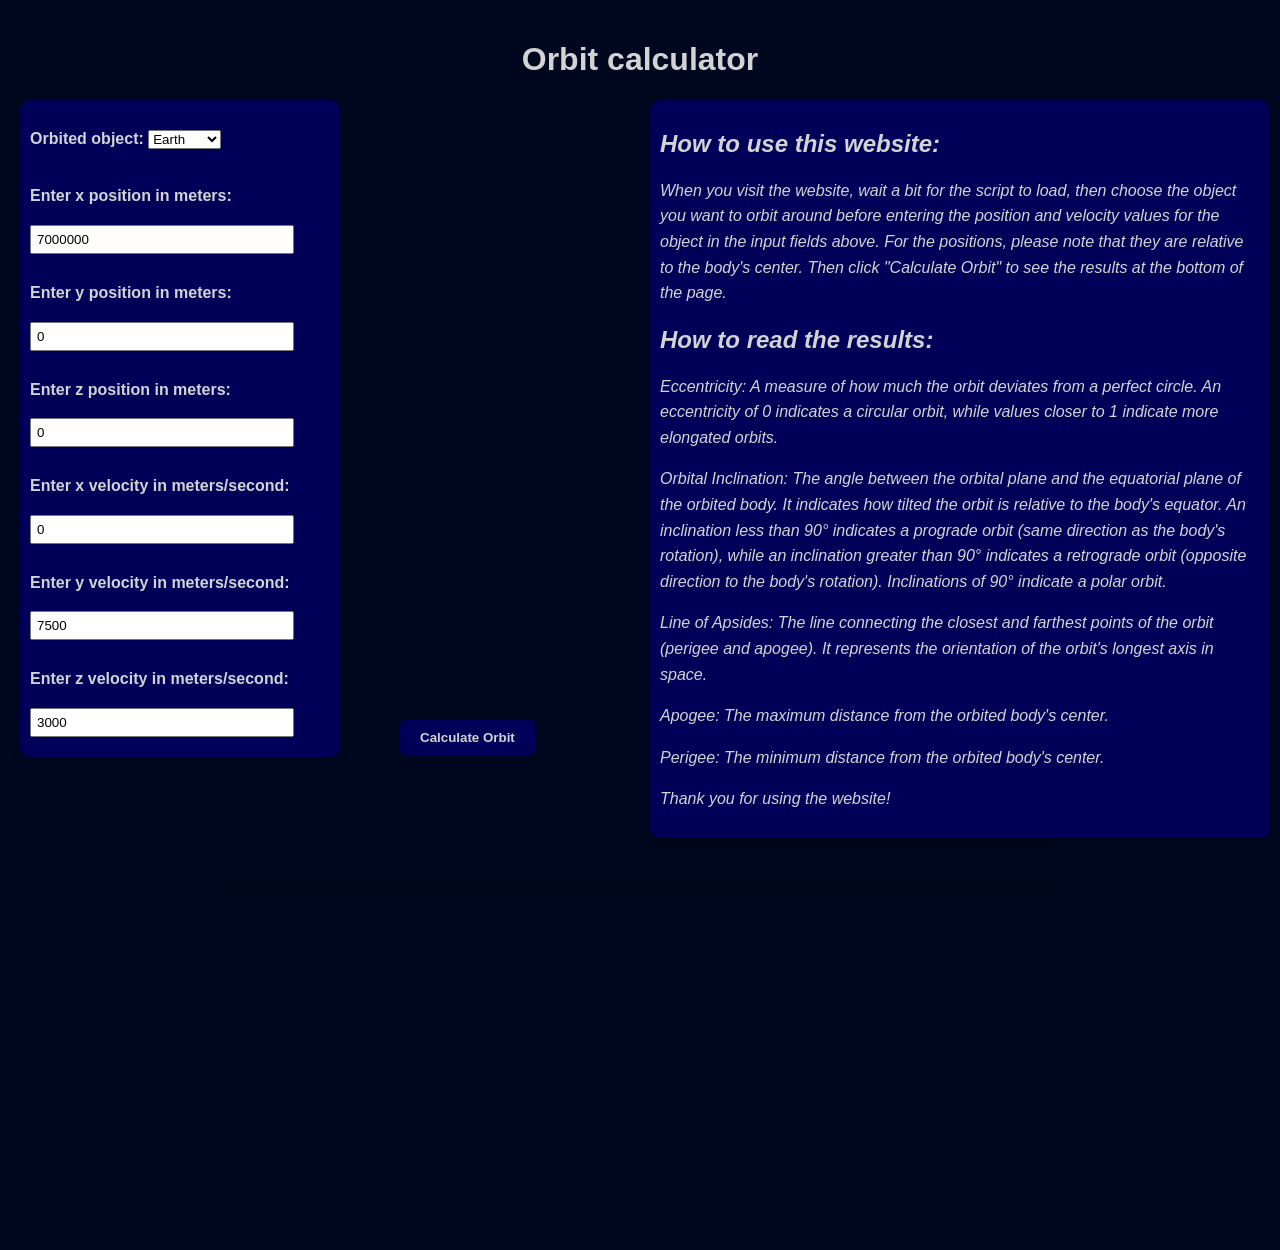
<file: index.html>
<!DOCTYPE html>
<html lang="en">
<head>
    <meta charset="UTF-8">
    <meta name="viewport" content="width=device-width, initial-scale=1.0">
    <title>Orbit Calculator</title>
    <link rel="stylesheet" href="style.css">
    <script type="module" src="https://pyscript.net/releases/2024.1.1/core.js"></script>
      
</head>
<body>
    <h1>Orbit calculator</h1>
    <div id="How">
        <h2>How to use this website:</h2>
        <p>
            When you visit the website, wait a bit for the script to load, then choose the object you want to orbit around before entering the position and velocity values for the object in the input fields above. For the positions, please note that they are relative to the body's center. Then click "Calculate Orbit" to see the results at the bottom of the page.

        </p>
        <h2>How to read the results:</h2>
        <p>
            Eccentricity: A measure of how much the orbit deviates from a perfect circle. An eccentricity of 0 indicates a circular orbit, while values closer to 1 indicate more elongated orbits.
        </p>
        <p>
            Orbital Inclination: The angle between the orbital plane and the equatorial plane of the orbited body. It indicates how tilted the orbit is relative to the body's equator. An inclination less than 90° indicates a prograde orbit (same direction as the body's rotation), while an inclination greater than 90° indicates a retrograde orbit (opposite direction to the body's rotation).
            Inclinations of 90° indicate a polar orbit.
        </p>
        <p>
            Line of Apsides: The line connecting the closest and farthest points of the orbit (perigee and apogee). It represents the orientation of the orbit's longest axis in space.
        </p>
        <p>
            Apogee: The maximum distance from the orbited body's center.
        </p>
        <p>
            Perigee: The minimum distance from the orbited body's center.
        </p>
        <p>Thank you for using the website!</p>
    </div>
    <div id="input-container">
        <p id="Instruction">Orbited object: 
        <select id="Orbited_objects" name="objects">
            <option value="5.972e24" data-ra="6371">Earth</option>
            <option value="7.342e22" data-ra="1737">Moon</option>
            <option value="1.989e30" data-ra="696340">Sun</option>
            <option value="3.301e23" data-ra="2439">Mercury</option>
            <option value="4.867e24" data-ra="6051">Venus</option>
            <option value="6.39e23" data-ra="3389">Mars</option>
            <option value="1.898e27" data-ra="69911">Jupiter</option>
            <option value="5.683e26" data-ra="58232">Saturn</option>
            <option value="8.681e25" data-ra="25362">Uranus</option>
            <option value="1.024e26" data-ra="24622">Neptune</option>
            <option value="1.303e22" data-ra="1188">Pluto</option>
        </select>
        </p>
        <input type="number" id="custom_mass" placeholder="Enter mass in kg" >
        <input type="number" id="custom_radius" placeholder="Enter radius in kilometers" >
        <p id="Instruction">Enter x position in meters:</p>
        <input type="number" id="x_position" placeholder="Enter x position in meters" value="7000000">
    
        <p id="Instruction">Enter y position in meters:</p>
        <input type="number" id="y_position" placeholder="Enter y position in meters" value="0">
    
        <p id="Instruction">Enter z position in meters:</p>
        <input type="number" id="z_position" placeholder="Enter z position in meters" value="0">
    
        <p id="Instruction">Enter x velocity in meters/second:</p>
        <input type="number" id="x_velocity" placeholder="Enter x velocity in meters/second" value="0">
    
        <p id="Instruction">Enter y velocity in meters/second:</p>
        <input type="number" id="y_velocity" placeholder="Enter y velocity in meters/second" value="7500">
    
        <p id="Instruction">Enter z velocity in meters/second:</p>
        <input type="number" id="z_velocity" placeholder="Enter z velocity in meters/second" value="3000">
    </div>
    <div id="output">

    </div>

    <div id="output-image">

    </div>
    <div id="footer">
        
    </div>

    
    <button id="calculateButton" py-click="calculation" onclick="Click()">Calculate Orbit</button>
    
    
    <script>
        const delay = (ms) => new Promise(resolve => setTimeout(resolve, ms));
        const calculateButton = document.getElementById("calculateButton");
        const outputDiv = document.getElementById("output");
        const outputImageDiv = document.getElementById("output-image");
        const footerDiv = document.getElementById("footer");
        const orbitedObjectsSelect = document.getElementById("Orbited_objects");
        const customMassInput = document.getElementById("custom_mass");
        const customRadiusInput = document.getElementById("custom_radius");

        if (orbitedObjectsSelect.value === "custom") {
            customMassInput.style.display = "block";
            customRadiusInput.style.display = "block";
        } else {
            customMassInput.style.display = "none";
            customRadiusInput.style.display = "none";
        }

        async function Click() {
            outputDiv.classList.add("clicked_output");
            outputImageDiv.classList.add("clicked_output_image");
            footerDiv.classList.add("clicked_footer");
            await delay(1);
            outputDiv.scrollIntoView({ behavior: 'smooth' });   
        }
        
    </script>


    <script type="py" config='{"packages": ["matplotlib", "numpy"]}'>
       
        from pyscript import document, display
        import matplotlib.pyplot as plt    
        import numpy as np
        from js import document



        def calculation(event):

            # ==========================================
            # 1. DOM SELECTORS & DATA EXTRACTION
            # ==========================================
            position_x = float(document.querySelector("#x_position").value)
            position_y = float(document.querySelector("#y_position").value)
            position_z = float(document.querySelector("#z_position").value)

            velocity_x = float(document.querySelector("#x_velocity").value)
            velocity_y = float(document.querySelector("#y_velocity").value)
            velocity_z = float(document.querySelector("#z_velocity").value)

            output_div = document.querySelector("#output")
            footer_div = document.querySelector("#footer")
            output_image_div = document.querySelector("#output-image")

            # Clear previous UI results
            output_div.innerHTML = ""
            footer_div.innerHTML = ""
            output_image_div.innerHTML = ""

            # ==========================================
            # 2. PHYSICAL CONSTANTS & CORE ARRAYS
            # ==========================================
            m = 1              # Object mass (kg)
            G = 6.67430e-11    # Gravitational constant (m^3 kg^-1 s^-2)
            M = float(document.querySelector("#Orbited_objects").value)  # Mass of the orbited object (kg)

            if M == 5.972e24:
                R = 6371  # Default Earth radius in kilometers
                atmos= 100000  # Kármán line altitude in meters
            elif M == 7.342e22:
                R = 1737  # Default Moon radius in kilometers
                atmos= 0  # No significant atmosphere for the Moon
            elif M == 1.989e30:
                R = 696340  # Default Sun radius in kilometers
                atmos= 0  # No significant atmosphere for the Sun
            elif M == 3.301e23:
                R = 2439  # Default Mercury radius in kilometers
                atmos= 0  # No significant atmosphere for Mercury
            elif M == 4.867e24:
                R = 6051  # Default Venus radius in kilometers
                atmos= 250000  # Kármán line altitude in meters
            elif M == 6.39e23:
                R = 3389  # Default Mars radius in kilometers
                atmos= 125000  # Kármán line altitude in meters
            elif M == 1.898e27:
                R = 69911  # Default Jupiter radius in kilometers
                atmos= 0  # No significant atmosphere for Jupiter
            elif M == 5.683e26:
                R = 58232  # Default Saturn radius in kilometers
                atmos= 0  # No significant atmosphere for Saturn
            elif M == 8.681e25:
                R = 25362  # Default Uranus radius in kilometers
                atmos= 0  # No significant atmosphere for Uranus
            elif M == 1.024e26:
                R = 24622  # Default Neptune radius in kilometers
                atmos= 0  # No significant atmosphere for Neptune
            elif M == 1.303e22:
                R = 1188  # Default Pluto radius in kilometers
                atmos= 100000  # Kármán line altitude in meters
            
            




            position_vector = np.array([position_x, position_y, position_z])
            velocity_vector = np.array([velocity_x, velocity_y, velocity_z])

            r_norm = np.linalg.norm(position_vector)
            v_norm = np.linalg.norm(velocity_vector)

            perigee_above=0

            # ==========================================
            # 3. ORBITAL MECHANICS MATH CALCULATIONS
            # ==========================================
            # Fundamental Vectors & Elements
            orbit_energy = 0.5 * m * (v_norm ** 2) - ((G * m * M) / r_norm)
            specific_angular_momentum = np.cross(position_vector, velocity_vector)
            h_norm = np.linalg.norm(specific_angular_momentum)

            eccen_vector = np.cross(velocity_vector, specific_angular_momentum) / (G * M) - (m * position_vector / r_norm)
            eccen_horizontal = np.array([eccen_vector[0], eccen_vector[1], 0])
            eccentricity = np.linalg.norm(eccen_vector)

            orbital_inclination = np.dot(specific_angular_momentum, [0, 0, 1]) / h_norm
            orb = np.arccos(orbital_inclination)

            # Apogee and Perigee
            apogee = (h_norm ** 2 / (G * M)) / (1 - eccentricity)
            perigee = (h_norm ** 2 / (G * M)) / (1 + eccentricity)
            semi_major_axis = (apogee + perigee) / 2
            cos_anomaly = (h_norm ** 2 / (G * M * r_norm) - 1) / eccentricity

        

            # Orbit Profile Generation
            theta = np.linspace(0, 2 * np.pi, 10000)
            r_orbit = (h_norm ** 2 / (G * M)) / (1 + eccentricity * np.cos(theta))

            x = (r_orbit * np.cos(theta)) / 1000
            y = (r_orbit * np.sin(theta)) / 1000

            # Earth Boundaries Profile
            x_earth = R * np.cos(theta)
            y_earth = R * np.sin(theta)
            x_karman = (R + 100) * np.cos(theta)
            y_karman = (R + 100) * np.sin(theta)

            # Inclination Projection Axis Line
            x_line = np.linspace(-10000, 10000, 1000)
            y_line = np.abs(np.tan(orb)) * x_line
            
            
            # Apsides projection line
            x_apsides = np.linspace(-apogee/1000, perigee/1000, 1000)
            y_apsides = eccen_vector[2] / np.linalg.norm(eccen_horizontal) * x_apsides

            orbit_period= 2 * np.pi * np.sqrt(semi_major_axis ** 3 / (G * M))


            # ==========================================
            # 4. EXCEPTION & WARNING HANDLING
            # ==========================================
            perigee_text = ""
            if 0 <= perigee < (R * 1000 + atmos):
                if perigee < R * 1000:
                    perigee_text = "Warning: Perigee is below the orbited body's surface. The object will collide with the body."
                elif perigee < (R * 1000 + atmos) and perigee > 0 and atmos != 0:
                    perigee_text = "Warning: Perigee is below the Kármán line (100 km). The object will enter the body's atmosphere."

            if perigee < 0 or apogee < 0:
                perigee_text = "Warning: The orbit is not valid. The object will escape the orbited body's gravity."

            # ==========================================
            # 5. DYNAMIC UI RENDERING (HTML)
            # ==========================================
            stats_text = f"""
            <b>--- Orbit Calculation results ---</b><br>
            Eccentricity: {eccentricity:.4f}<br>
            Orbital Inclination: {np.abs(np.degrees(orb)):.2f}°<br>
            Line of Apsides angle: {np.degrees(np.arctan2(eccen_vector[2], np.linalg.norm(eccen_horizontal))):.2f}°<br>
            Apogee: {apogee/1000:.2f} km<br>
            Perigee: {perigee/1000:.2f} km<br>
            Semi-Major Axis(apogee to perigee): {semi_major_axis/1000:.2f} km<br>
            Orbital Period: {orbit_period / 3600:.2f} hours ({orbit_period / 86400:.2f} days)<br>
            {perigee_text}
            """
            output_div.innerHTML = stats_text.strip()

            footer_text = """
            The blue line represents the orbited body's surface.<br>
            The red line represents the object's orbit.<br>
            The dashed cyan line represents the Kármán Line — the boundary between the body's atmosphere and outer space.<br>
            The dashed green line represents the body's equatorial plane.<br><br>
            <i>The result is an approximation and does not account for influences from other bodies, aerodynamic drag, and other perturbations.</i>
            """
            footer_div.innerHTML = footer_text.strip()

            # ==========================================
            # 6. VISUAL PLOTTING LAYER (MATPLOTLIB)
            # ==========================================
            fig, ax = plt.subplots(3, 1, figsize=(10, 10), constrained_layout=True)

            # Top Plot: Orbit Path Map
            ax[0].plot(x, y, color="red", label="Orbit")
            ax[0].plot(x_earth, y_earth, color="blue", label="Orbited Body")
            ax[0].plot(x_karman, y_karman, color="cyan", linestyle="--", label="Kármán line (100 km)")
            ax[0].set_title('Orbit Path')
            ax[0].set_xlabel('X (km)')
            ax[0].set_ylabel('Y (km)')
            ax[0].set_aspect('equal', adjustable='datalim')
            ax[0].grid(True)

            # Direction Overlay Info Box
            if orbital_inclination > 0:
                ax[0].text(0, 0, "Prograde Orbit", fontsize=8, ha='center', weight='bold')
            elif orbital_inclination < 0:
                ax[0].text(0, 0, "Retrograde Orbit", fontsize=8, ha='center', weight='bold')
            else:
                ax[0].text(0, 0, "Equatorial Orbit", fontsize=8, ha='center', weight='bold')

            # Middle Plot: Inclination Angle Plane Cross-Section
            ax[1].plot(x_earth, y_earth, color="blue")
            ax[1].plot(x_line, y_line, color="red")
            ax[1].axhline(y=0, color="green", linestyle="--")
            ax[1].set_title('Inclination Plane')
            ax[1].set_xlabel('X (km)')
            ax[1].set_ylabel('Y (km)')
            ax[1].set_aspect('equal', adjustable='datalim')
            ax[1].grid(True)

            # Bottom Plot: Eccentricity Vector
            ax[2].plot(x_earth, y_earth, color="blue")
            ax[2].plot(x_apsides, y_apsides, color="red", label="Line of Apsides")
            ax[2].set_title('Line of Apsides Projection')
            ax[2].set_xlabel('X (km)')
            ax[2].set_ylabel('Y (km)')
            ax[2].axhline(y=0, color="green", linestyle="--")
            ax[2].set_aspect('equal', adjustable='datalim')
            ax[2].grid(True)
            # Display Render to PyScript UI Wrapper
            display(fig, target="output-image")
        
           
            
    </script>
</body>
</html>
</file>
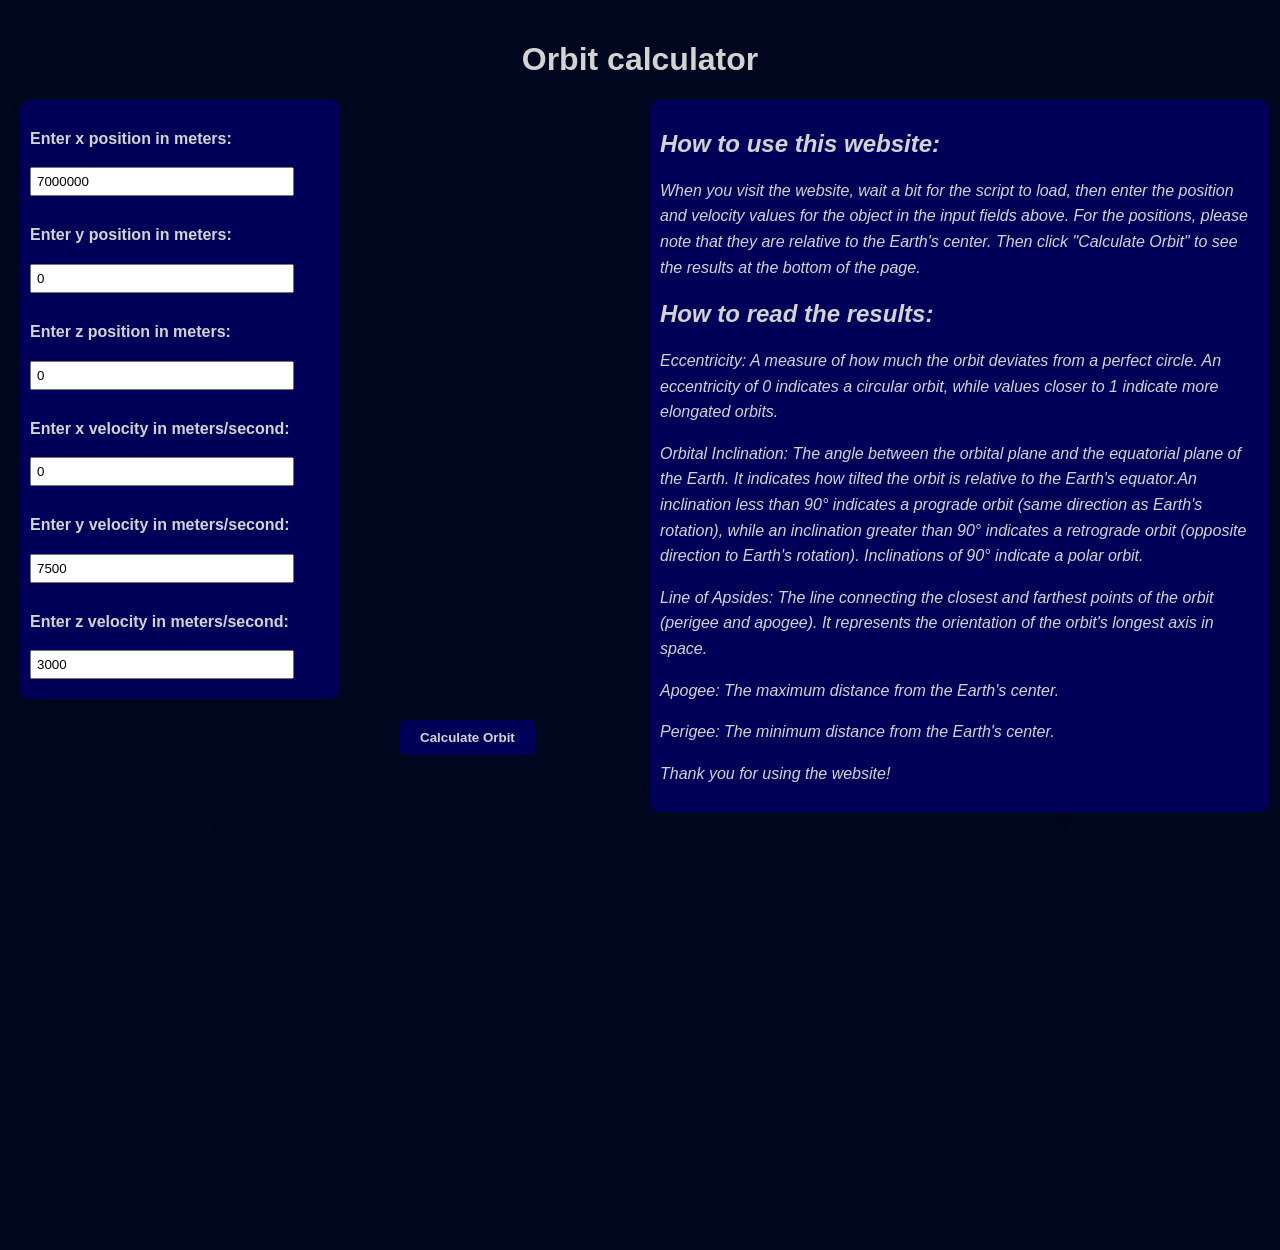
<file: Website_interface.html>
<!DOCTYPE html>
<html lang="en">
<head>
    <meta charset="UTF-8">
    <meta name="viewport" content="width=device-width, initial-scale=1.0">
    <title>Orbit Calculator</title>
    <link rel="stylesheet" href="style.css">
    <script type="module" src="https://pyscript.net/releases/2024.1.1/core.js"></script>
      
</head>
<body>
    <h1>Orbit calculator</h1>
    <div id="How">
        <h2>How to use this website:</h2>
        <p>
            When you visit the website, wait a bit for the script to load, then enter the position and velocity values for the object in the input fields above. For the positions, please note that they are relative to the Earth's center. Then click "Calculate Orbit" to see the results at the bottom of the page.

        </p>
        <h2>How to read the results:</h2>
        <p>
            Eccentricity: A measure of how much the orbit deviates from a perfect circle. An eccentricity of 0 indicates a circular orbit, while values closer to 1 indicate more elongated orbits.
        </p>
        <p>
            Orbital Inclination: The angle between the orbital plane and the equatorial plane of the Earth. It indicates how tilted the orbit is relative to the Earth's equator.An inclination less than 90° indicates a prograde orbit (same direction as Earth's rotation), while an inclination greater than 90° indicates a retrograde orbit (opposite direction to Earth's rotation).
            Inclinations of 90° indicate a polar orbit.
        </p>
        <p>
            Line of Apsides: The line connecting the closest and farthest points of the orbit (perigee and apogee). It represents the orientation of the orbit's longest axis in space.
        </p>
        <p>
            Apogee: The maximum distance from the Earth's center.
        </p>
        <p>
            Perigee: The minimum distance from the Earth's center.
        </p>
        <p>Thank you for using the website!</p>
    </div>
    <div id="input-container">
        <p id="Instruction">Enter x position in meters:</p>
        <input type="number" id="x_position" placeholder="Enter x position in meters" value="7000000">
    
        <p id="Instruction">Enter y position in meters:</p>
        <input type="number" id="y_position" placeholder="Enter y position in meters" value="0">
    
        <p id="Instruction">Enter z position in meters:</p>
        <input type="number" id="z_position" placeholder="Enter z position in meters" value="0">
    
        <p id="Instruction">Enter x velocity in meters/second:</p>
        <input type="number" id="x_velocity" placeholder="Enter x velocity in meters/second" value="0">
    
        <p id="Instruction">Enter y velocity in meters/second:</p>
        <input type="number" id="y_velocity" placeholder="Enter y velocity in meters/second" value="7500">
    
        <p id="Instruction">Enter z velocity in meters/second:</p>
        <input type="number" id="z_velocity" placeholder="Enter z velocity in meters/second" value="3000">
    </div>
    <div id="output">

    </div>

    <div id="output-image">

    </div>
    <div id="footer">
        
    </div>

    
    <button id="calculateButton" py-click="calculation" onclick="Click()">Calculate Orbit</button>
    
    
    <script>
        const delay = (ms) => new Promise(resolve => setTimeout(resolve, ms));
        const calculateButton = document.getElementById("calculateButton");
        const outputDiv = document.getElementById("output");
        const outputImageDiv = document.getElementById("output-image");
        const footerDiv = document.getElementById("footer");
        async function Click() {
            outputDiv.classList.add("clicked_output");
            outputImageDiv.classList.add("clicked_output_image");
            footerDiv.classList.add("clicked_footer");
            await delay(1);
            outputDiv.scrollIntoView({ behavior: 'smooth' });   
        }

    </script>


    <script type="py" config='{"packages": ["matplotlib", "numpy"]}'>
       
        from pyscript import document, display
        import matplotlib.pyplot as plt    
        import numpy as np



        def calculation(event):

            # ==========================================
            # 1. DOM SELECTORS & DATA EXTRACTION
            # ==========================================
            position_x = float(document.querySelector("#x_position").value)
            position_y = float(document.querySelector("#y_position").value)
            position_z = float(document.querySelector("#z_position").value)

            velocity_x = float(document.querySelector("#x_velocity").value)
            velocity_y = float(document.querySelector("#y_velocity").value)
            velocity_z = float(document.querySelector("#z_velocity").value)

            output_div = document.querySelector("#output")
            footer_div = document.querySelector("#footer")
            output_image_div = document.querySelector("#output-image")

            # Clear previous UI results
            output_div.innerHTML = ""
            footer_div.innerHTML = ""
            output_image_div.innerHTML = ""

            # ==========================================
            # 2. PHYSICAL CONSTANTS & CORE ARRAYS
            # ==========================================
            m = 1              # Object mass (kg)
            G = 6.67430e-11    # Gravitational constant (m^3 kg^-1 s^-2)
            M = 5.972e24       # Earth mass (kg)
            R_earth = 6371     # Earth radius (km)

            position_vector = np.array([position_x, position_y, position_z])
            velocity_vector = np.array([velocity_x, velocity_y, velocity_z])

            r_norm = np.linalg.norm(position_vector)
            v_norm = np.linalg.norm(velocity_vector)

            perigee_above=0

            # ==========================================
            # 3. ORBITAL MECHANICS MATH CALCULATIONS
            # ==========================================
            # Fundamental Vectors & Elements
            orbit_energy = 0.5 * m * (v_norm ** 2) - ((G * m * M) / r_norm)
            specific_angular_momentum = np.cross(position_vector, velocity_vector)
            h_norm = np.linalg.norm(specific_angular_momentum)

            eccen_vector = np.cross(velocity_vector, specific_angular_momentum) / (G * M) - (m * position_vector / r_norm)
            eccen_horizontal = np.array([eccen_vector[0], eccen_vector[1], 0])
            eccentricity = np.linalg.norm(eccen_vector)

            orbital_inclination = np.dot(specific_angular_momentum, [0, 0, 1]) / h_norm
            orb = np.arccos(orbital_inclination)

            # Apogee and Perigee
            apogee = (h_norm ** 2 / (G * M)) / (1 - eccentricity)
            perigee = (h_norm ** 2 / (G * M)) / (1 + eccentricity)

            cos_anomaly = (h_norm ** 2 / (G * M * r_norm) - 1) / eccentricity

        

            # Orbit Profile Generation
            theta = np.linspace(0, 2 * np.pi, 10000)
            r_orbit = (h_norm ** 2 / (G * M)) / (1 + eccentricity * np.cos(theta))

            x = (r_orbit * np.cos(theta)) / 1000
            y = (r_orbit * np.sin(theta)) / 1000

            # Earth Boundaries Profile
            x_earth = R_earth * np.cos(theta)
            y_earth = R_earth * np.sin(theta)
            x_karman = (R_earth + 100) * np.cos(theta)
            y_karman = (R_earth + 100) * np.sin(theta)

            # Inclination Projection Axis Line
            x_line = np.linspace(-10000, 10000, 1000)
            y_line = np.abs(np.tan(orb)) * x_line
            
            
            # Apsides projection line
            x_apsides = np.linspace(-apogee/1000, perigee/1000, 1000)
            y_apsides = eccen_vector[2] / np.linalg.norm(eccen_horizontal) * x_apsides


            # ==========================================
            # 4. EXCEPTION & WARNING HANDLING
            # ==========================================
            perigee_text = ""
            if 0 <= perigee < 6471000:
                if perigee < 6371000:
                    perigee_text = "Warning: Perigee is below the Earth's surface. The object will collide with the Earth."
                else:
                    perigee_text = "Warning: Perigee is below the Kármán line (100 km). The object will enter the Earth's atmosphere."

            if perigee < 0 or apogee < 0:
                perigee_text = "Warning: The orbit is not valid. The object will escape the Earth's gravity."

            # ==========================================
            # 5. DYNAMIC UI RENDERING (HTML)
            # ==========================================
            stats_text = f"""
            <b>--- Orbit Calculation results ---</b><br>
            Eccentricity: {eccentricity:.4f}<br>
            Orbital Inclination: {np.abs(np.degrees(orb)):.2f}°<br>
            Line of Apsides angle: {np.degrees(np.arctan2(eccen_vector[2], np.linalg.norm(eccen_horizontal))):.2f}°<br>
            Apogee: {apogee/1000:.2f} km<br>
            Perigee: {perigee/1000:.2f} km<br>
            <br>
            <span style='color: #ff3333;'>{perigee_text}</span>
            """
            output_div.innerHTML = stats_text.strip()

            footer_text = """
            The blue line represents the Earth's surface.<br>
            The red line represents the object's orbit.<br>
            The dashed cyan line represents the Kármán Line — the boundary between Earth's atmosphere and outer space.<br>
            The dashed green line represents the Earth's equatorial plane.<br><br>
            <i>The result is an approximation and does not account for influences from other bodies, aerodynamic drag, and other perturbations.</i>
            """
            footer_div.innerHTML = footer_text.strip()

            # ==========================================
            # 6. VISUAL PLOTTING LAYER (MATPLOTLIB)
            # ==========================================
            fig, ax = plt.subplots(3, 1, figsize=(10, 10), constrained_layout=True)

            # Top Plot: Orbit Path Map
            ax[0].plot(x, y, color="red", label="Orbit")
            ax[0].plot(x_earth, y_earth, color="blue", label="Earth")
            ax[0].plot(x_karman, y_karman, color="cyan", linestyle="--", label="Kármán line (100 km)")
            ax[0].set_title('Orbit Path')
            ax[0].set_xlabel('X (km)')
            ax[0].set_ylabel('Y (km)')
            ax[0].set_aspect('equal', adjustable='datalim')
            ax[0].grid(True)

            # Direction Overlay Info Box
            if orbital_inclination > 0:
                ax[0].text(0, 0, "Prograde Orbit", fontsize=8, ha='center', weight='bold')
            elif orbital_inclination < 0:
                ax[0].text(0, 0, "Retrograde Orbit", fontsize=8, ha='center', weight='bold')
            else:
                ax[0].text(0, 0, "Equatorial Orbit", fontsize=8, ha='center', weight='bold')

            # Middle Plot: Inclination Angle Plane Cross-Section
            ax[1].plot(x_earth, y_earth, color="blue")
            ax[1].plot(x_line, y_line, color="red")
            ax[1].axhline(y=0, color="green", linestyle="--")
            ax[1].set_title('Inclination Plane')
            ax[1].set_xlabel('X (km)')
            ax[1].set_ylabel('Y (km)')
            ax[1].set_aspect('equal', adjustable='datalim')
            ax[1].grid(True)

            # Bottom Plot: Eccentricity Vector
            ax[2].plot(x_earth, y_earth, color="blue")
            ax[2].plot(x_apsides, y_apsides, color="red", label="Line of Apsides")
            ax[2].set_title('Line of Apsides Projection')
            ax[2].set_xlabel('X (km)')
            ax[2].set_ylabel('Y (km)')
            ax[2].axhline(y=0, color="green", linestyle="--")
            ax[2].set_aspect('equal', adjustable='datalim')
            ax[2].grid(True)
            # Display Render to PyScript UI Wrapper
            display(fig, target="output-image")
        
           
            
    </script>
</body>
</html>
</file>
<file: style.css>
body 
{
    font-family: Arial, sans-serif;
    margin: 0;
    padding: 20px;
    background-color: rgb(0, 7, 30);
    color: lightgray;
}
h1 
{
    text-align: center;
}
p
{
    line-height: 1.6;
}
#Instruction
{
    font-weight: bold;
}
#How
{
    font-style: italic;
    max-width: 600px;
    position: absolute;
    top: 100px;
    right: 10px;
    background-color:rgb(0, 0, 89);
    padding: 10px;
    border-radius: 10px;
    box-shadow: 0 4px 8px rgba(0, 0, 0, 0.1);
}
input 
{
    margin-bottom: 10px;
    padding: 5px;
    width: 250px;
}

#output 
{
    top: 100px;
    right: 10px;
    margin-top: 20px;
    white-space: pre-line; /* Keeps text linebreaks clean */
    font-family: monospace;
    padding: 10px;
    align-items: center;
    border-radius: 10px;
    width: 300px;
}
.clicked_output
{
    top: 100px;
    right: 10px;
    margin-top: 20px;
    white-space: pre-line; /* Keeps text linebreaks clean */
    font-family: monospace;
    padding: 10px;
    align-items: center;
    border-radius: 10px;
    width: 300px;
    background-color:rgb(0, 0, 89);
}
.clicked_output_image
{
    max-width: 800px;  
    margin: 0 auto;    
    top: 260px;
    right: 10px;
    background-color:rgb(0, 0, 89);
    padding: 20px;
    border-radius: 10px;
    box-shadow: 0 4px 8px rgba(0, 0, 0, 0.1);
}
.clicked_output_image img
{
    width: 100%;       
    height: auto;    
    align-items: center;  
}
.clicked_footer
{
    position:absolute;
    top:950px;
    white-space: pre-line; 
    font-family: monospace;
    background-color: rgb(0, 0, 89);
    padding: 10px;
    align-items: center;
    border-radius: 10px;
    width: 300px;
}
#output-image {
    max-width: 800px;  
    margin: 0 auto;    
    top: 260px;
    right: 10px;
    padding: 20px;
    border-radius: 10px;
    box-shadow: 0 4px 8px rgba(0, 0, 0, 0.1);
}

#output-image img {
    width: 100%;       
    height: auto;    
    align-items: center;  
}
#input-container 
{
    display: flex;
    flex-direction: column;
    background-color:rgb(0, 0, 89);
    padding: 10px;
    border-radius: 10px;
    box-shadow: 0 4px 8px rgba(0, 0, 0, 0.1);
    width: 300px;
    margin-bottom: 40px;
}
#calculateButton
{
    position: absolute;
    top: 720px;
    left: 400px;
    padding: 10px 20px;
    background-color: rgb(0, 0, 89);
    border: none;
    border-radius: 5px;
    cursor: pointer;
    color: lightgray;
    font-weight: bold;
}
#footer
{
    position:absolute;
    top:1200px;
    white-space: pre-line; 
    font-family: monospace;
    padding: 10px;
    align-items: center;
    border-radius: 10px;
    width: 300px;
    
}
</file>
